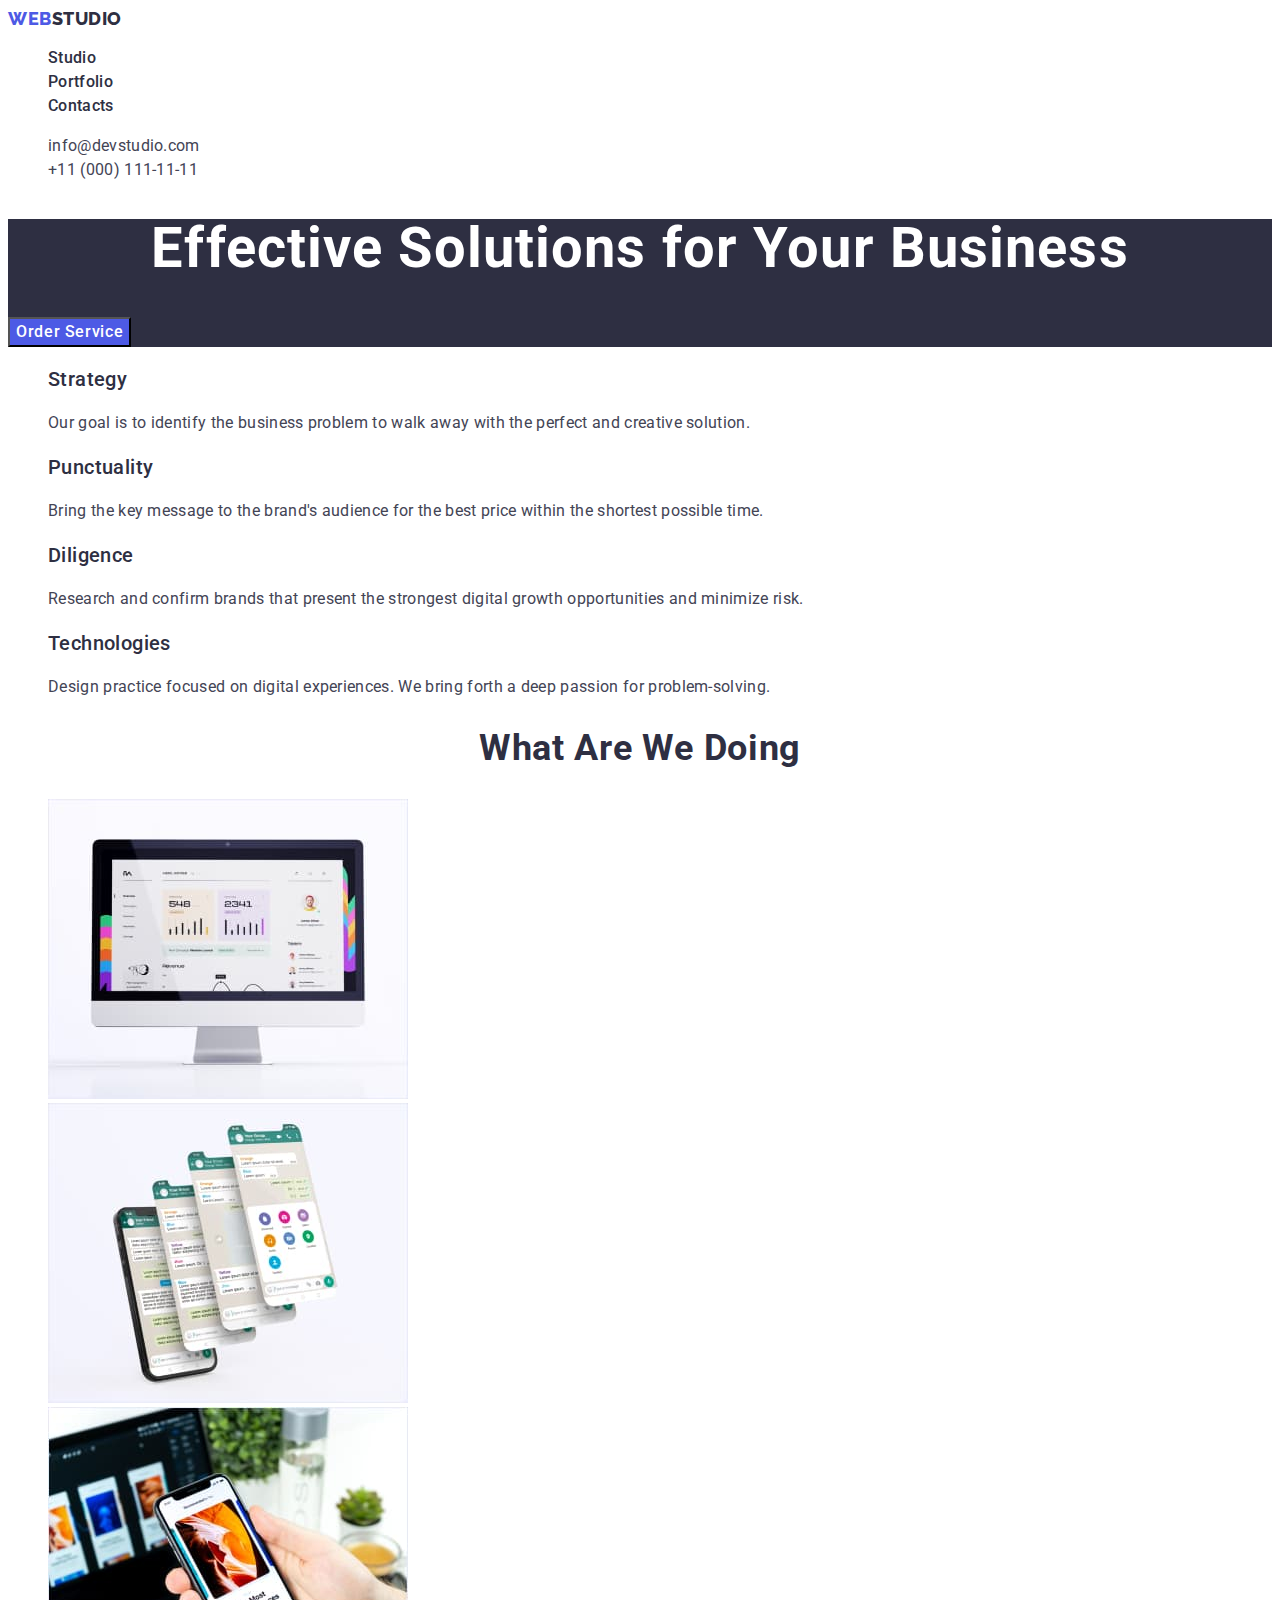
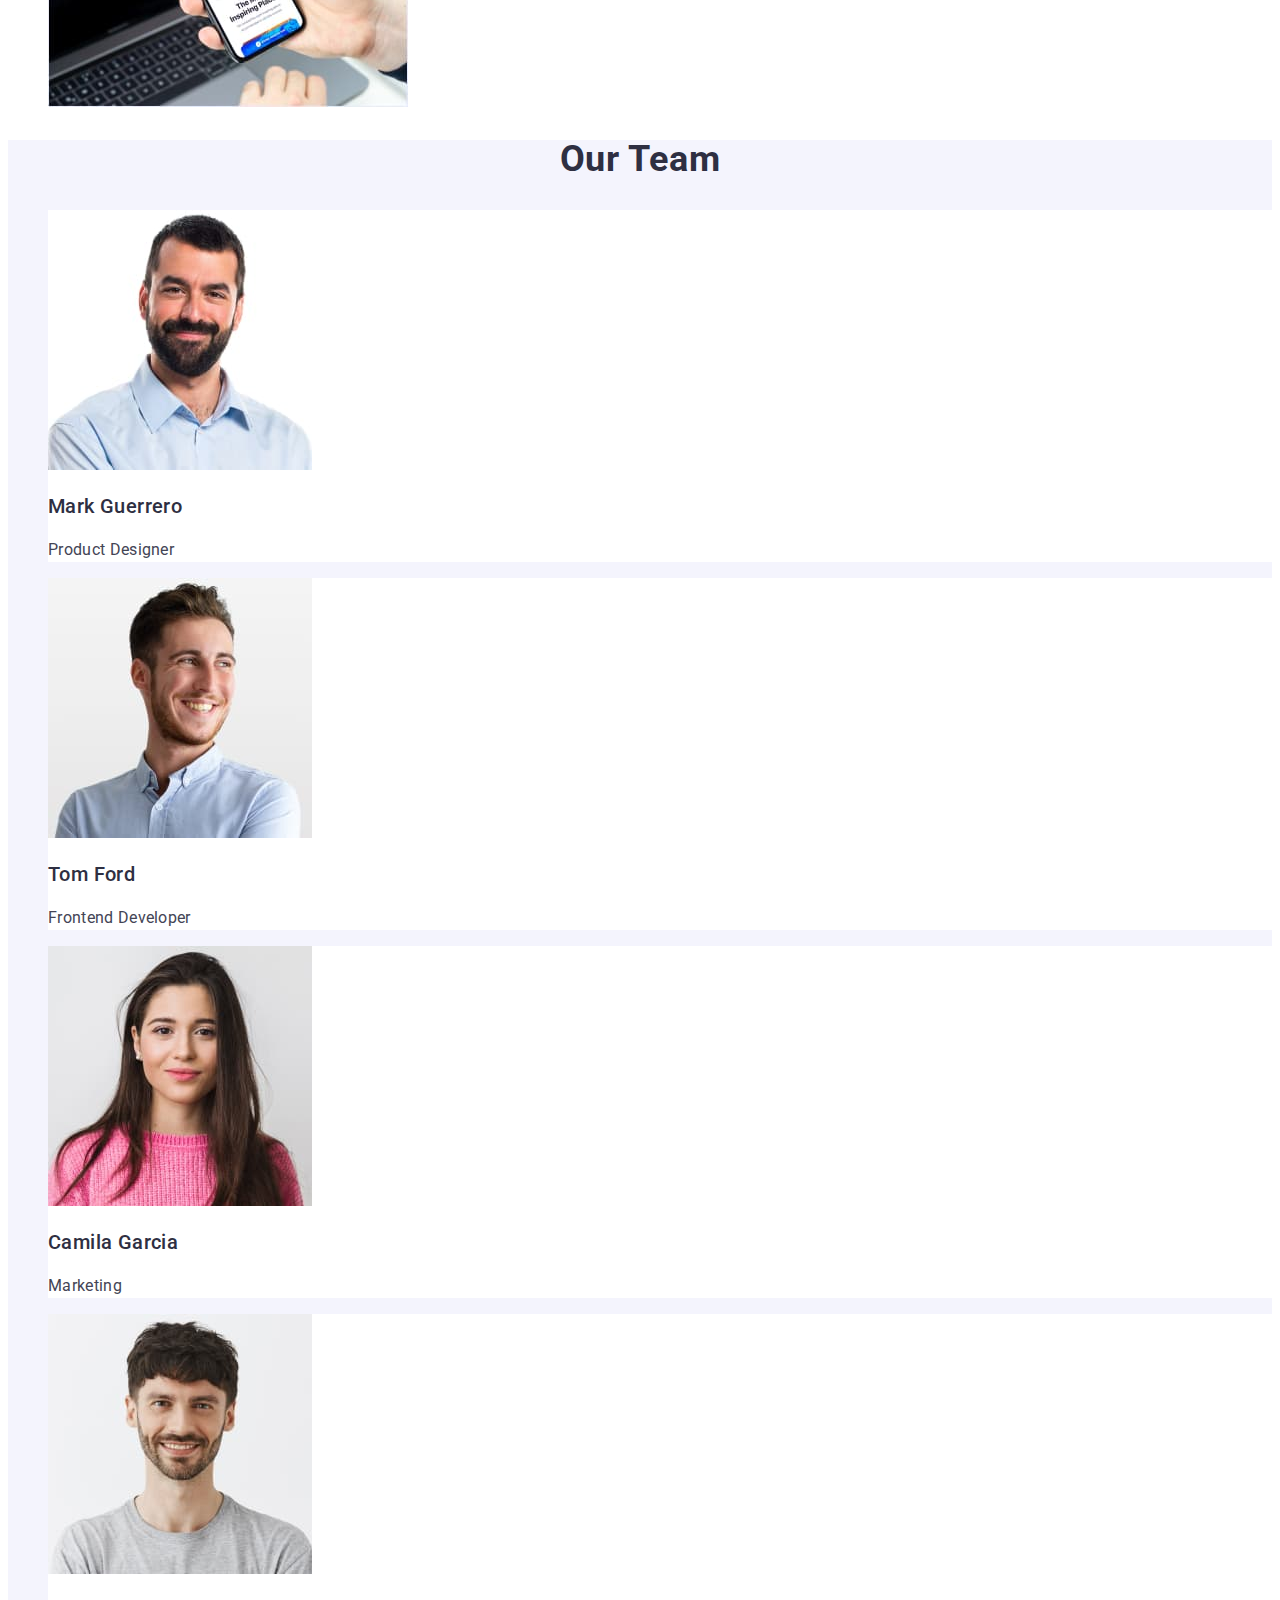
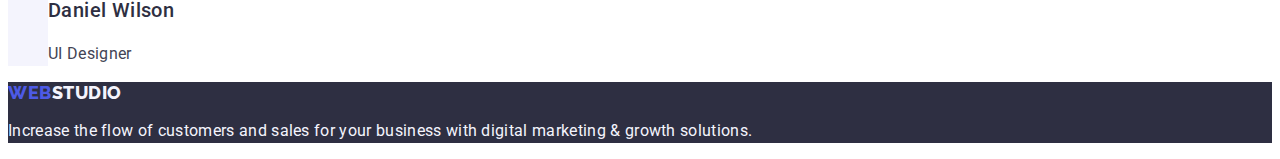
<file: index.html>
<!DOCTYPE html>
<html lang="en">
  <head>
    <meta charset="UTF-8" />
    <meta http-equiv="X-UA-Compatible" content="IE=edge" />
    <meta name="viewport" content="width=device-width, initial-scale=1.0" />
    <title>Document</title>
    <link rel="preconnect" href="https://fonts.googleapis.com" />
    <link rel="preconnect" href="https://fonts.gstatic.com" crossorigin />
    <link
      href="https://fonts.googleapis.com/css2?family=Raleway:wght@800&family=Roboto:wght@400;500;700;900&display=swap"
      rel="stylesheet"/>

    <link rel="stylesheet" href="./css/styles.css" />
  </head>
  <!-- Header -->
  <body>
    <header class="header">
      <nav class="header-navigation">
        <a class="header-logo link" href="./index.html"
          >Web<span class="span-header-logo link">Studio</span></a
        >
        <ul class="header-list list">
          <li class="header-item">
            <a class="header-link link" href="./index.html">Studio</a>
          </li>
          <li class="header-item">
            <a class="header-link link" href="./portfolio.html">Portfolio</a>
          </li>
          <li class="header-item">
            <a class="header-link link" href="">Contacts</a>
          </li>
        </ul>
      </nav>
      <address class="header-contakts">
        <ul class="list">
          <li>
            <a class="header-adress link" href="mailto:info@devstudio.com"
              >info@devstudio.com</a
            >
          </li>
          <li>
            <a class="header-adress link" href="tel:+110001111111"
              >+11 (000) 111-11-11</a
            >
          </li>
        </ul>
      </address>
    </header>
    <main>
      <!-- Hero img -->

      <section class="hero">
        <h1 class="hero-title">Effective Solutions for Your Business</h1>
        <button class="btn-title" type="button">Order Service</button>
      </section>
      <!-- Section 1 -->
      <section class="features">
        <h2 class="features" hidden>features</h2>
        <ul class="features-list list">
          <li>
            <h3 class="features-title">Strategy</h3>
            <p class="features-text">
              Our goal is to identify the business problem to walk away with the
              perfect and creative solution.
            </p>
          </li>
          <li>
            <h3 class="features-title">Punctuality</h3>
            <p class="features-text">
              Bring the key message to the brand's audience for the best price
              within the shortest possible time.
            </p>
          </li>
          <li>
            <h3 class="features-title">Diligence</h3>
            <p class="features-text">
              Research and confirm brands that present the strongest digital
              growth opportunities and minimize risk.
            </p>
          </li>
          <li>
            <h3 class="features-title">Technologies</h3>
            <p class="features-text">
              Design practice focused on digital experiences. We bring forth a
              deep passion for problem-solving.
            </p>
          </li>
        </ul>
      </section>

      <!--Section 2 -->

      <section class="work">
        <h2 class="work-title">What are we doing</h2>
        <ul class="list">
          <li>
            <img
              src="./images/img-1.jpg"
              alt="computer screen"
              width="360"
              height="300"
            />
          </li>
          <li>
            <img
              src="./images/img-2.jpg"
              alt="mobile phone"
              width="360"
              height="300"
            />
          </li>
          <li>
            <img
              src="./images/img-3.jpg"
              alt="mobile phone in hand"
              width="360"
              height="300"
            />
          </li>
        </ul>
      </section>

      <!-- Section 3 -->
      <section class="team">
        <h2 class="team-title">Our Team</h2>
        <ul class="team-list list">
          <li class="foto">
            <img
              src="./images/team-img-1.jpg"
              alt="photo of a parson"
              width="264"
              height="260"
            />
            <h3 class="team-employee">Mark Guerrero</h3>
            <p class="team-text">Product Designer</p>
          </li>
          <li class="foto">
            <img
              src="./images/team-img-2.jpg"
              alt="photo of a parson"
              width="264"
              height="260"
            />
            <h3 class="team-employee">Tom Ford</h3>
            <p class="team-text">Frontend Developer</p>
          </li>
          <li class="foto">
            <img
              src="./images/team-img-3.jpg"
              alt="photo of a parson"
              width="264"
              height="260"
            />
            <h3 class="team-employee">Camila Garcia</h3>
            <p class="team-text">Marketing</p>
          </li>
          <li class="foto">
            <img
              src="./images/team-img-4.jpg"
              alt="photo of a parson"
              width="264"
              height="260"
            />
            <h3 class="team-employee">Daniel Wilson</h3>
            <p class="team-text">UI Designer</p>
          </li>
        </ul>
      </section>
    </main>

    <!-- Footer -->

    <footer class="footer">
      <a href="./index.html" class="footer-logo link"
        >Web<span class="span-logo link">Studio</span></a
      >
      <p class="footer-text">
        Increase the flow of customers and sales for your business with digital
        marketing & growth solutions.
      </p>
    </footer>
  </body>
</html>
</file>
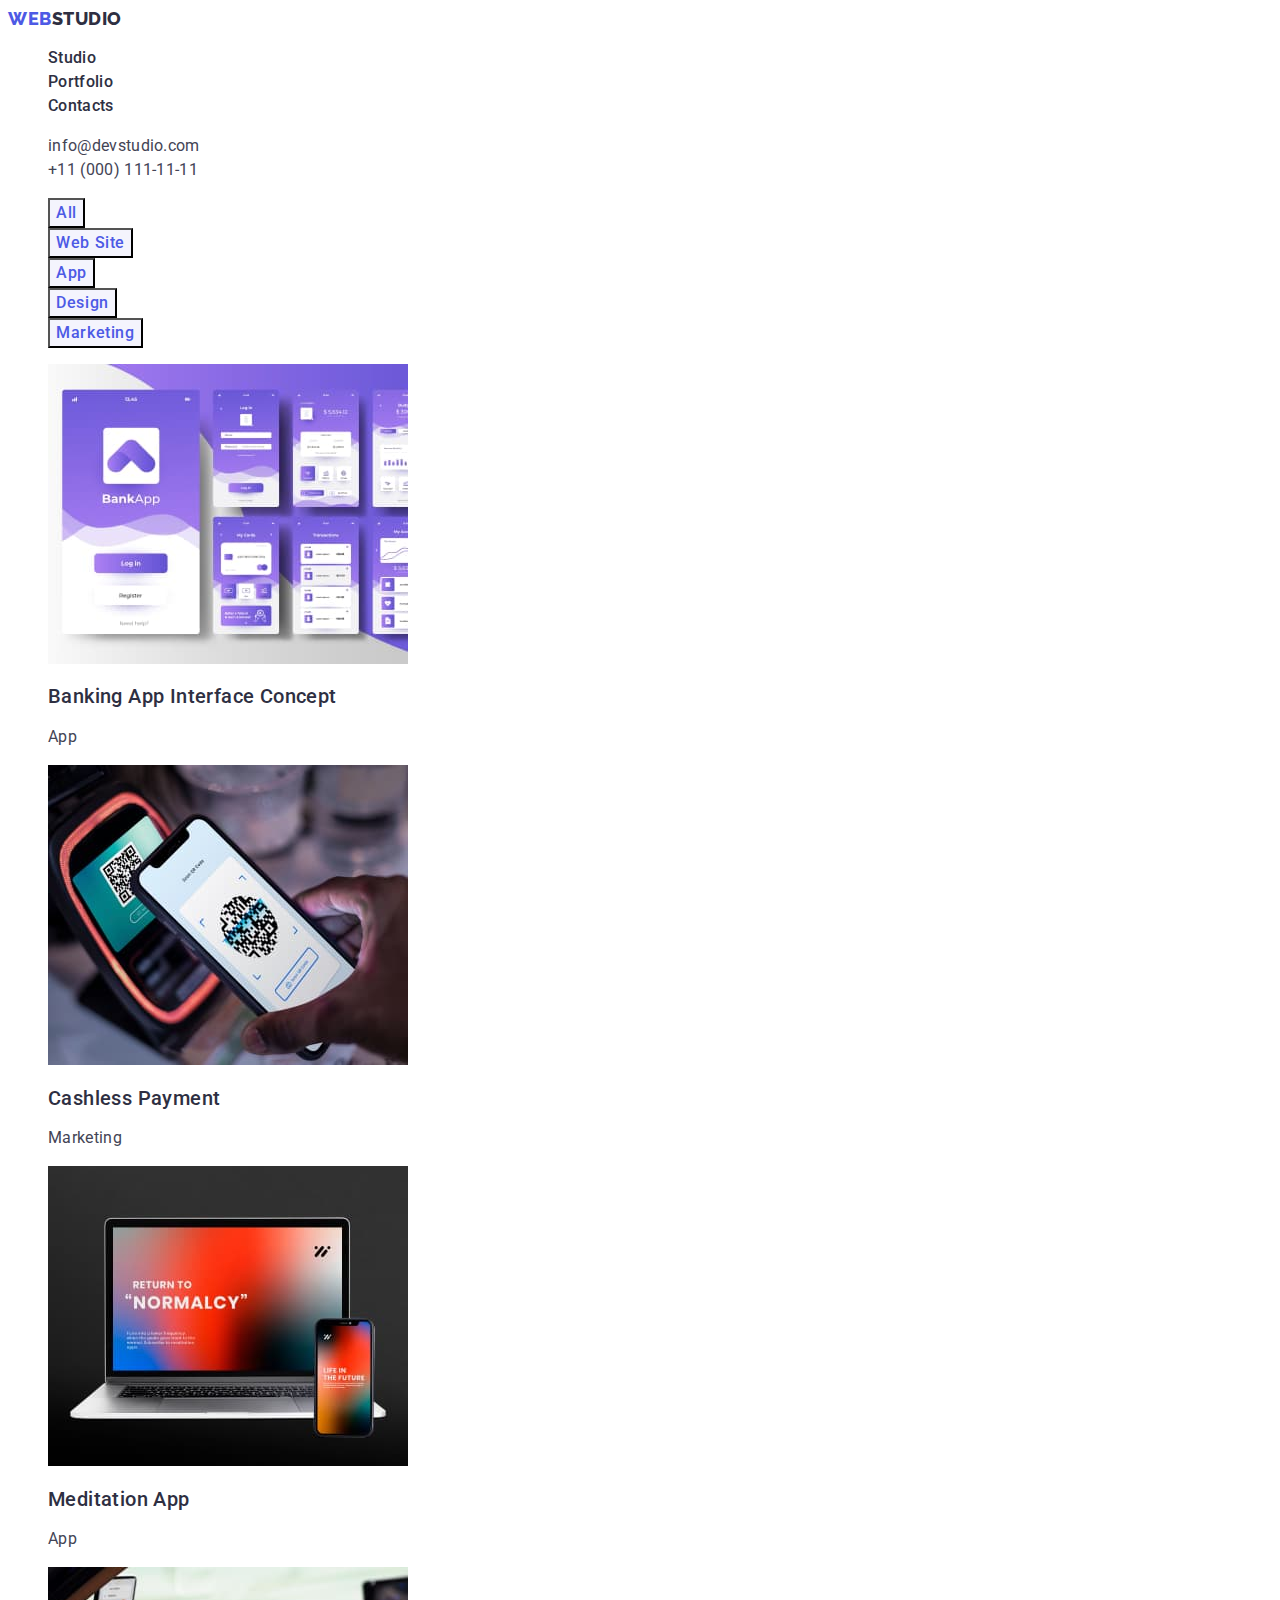
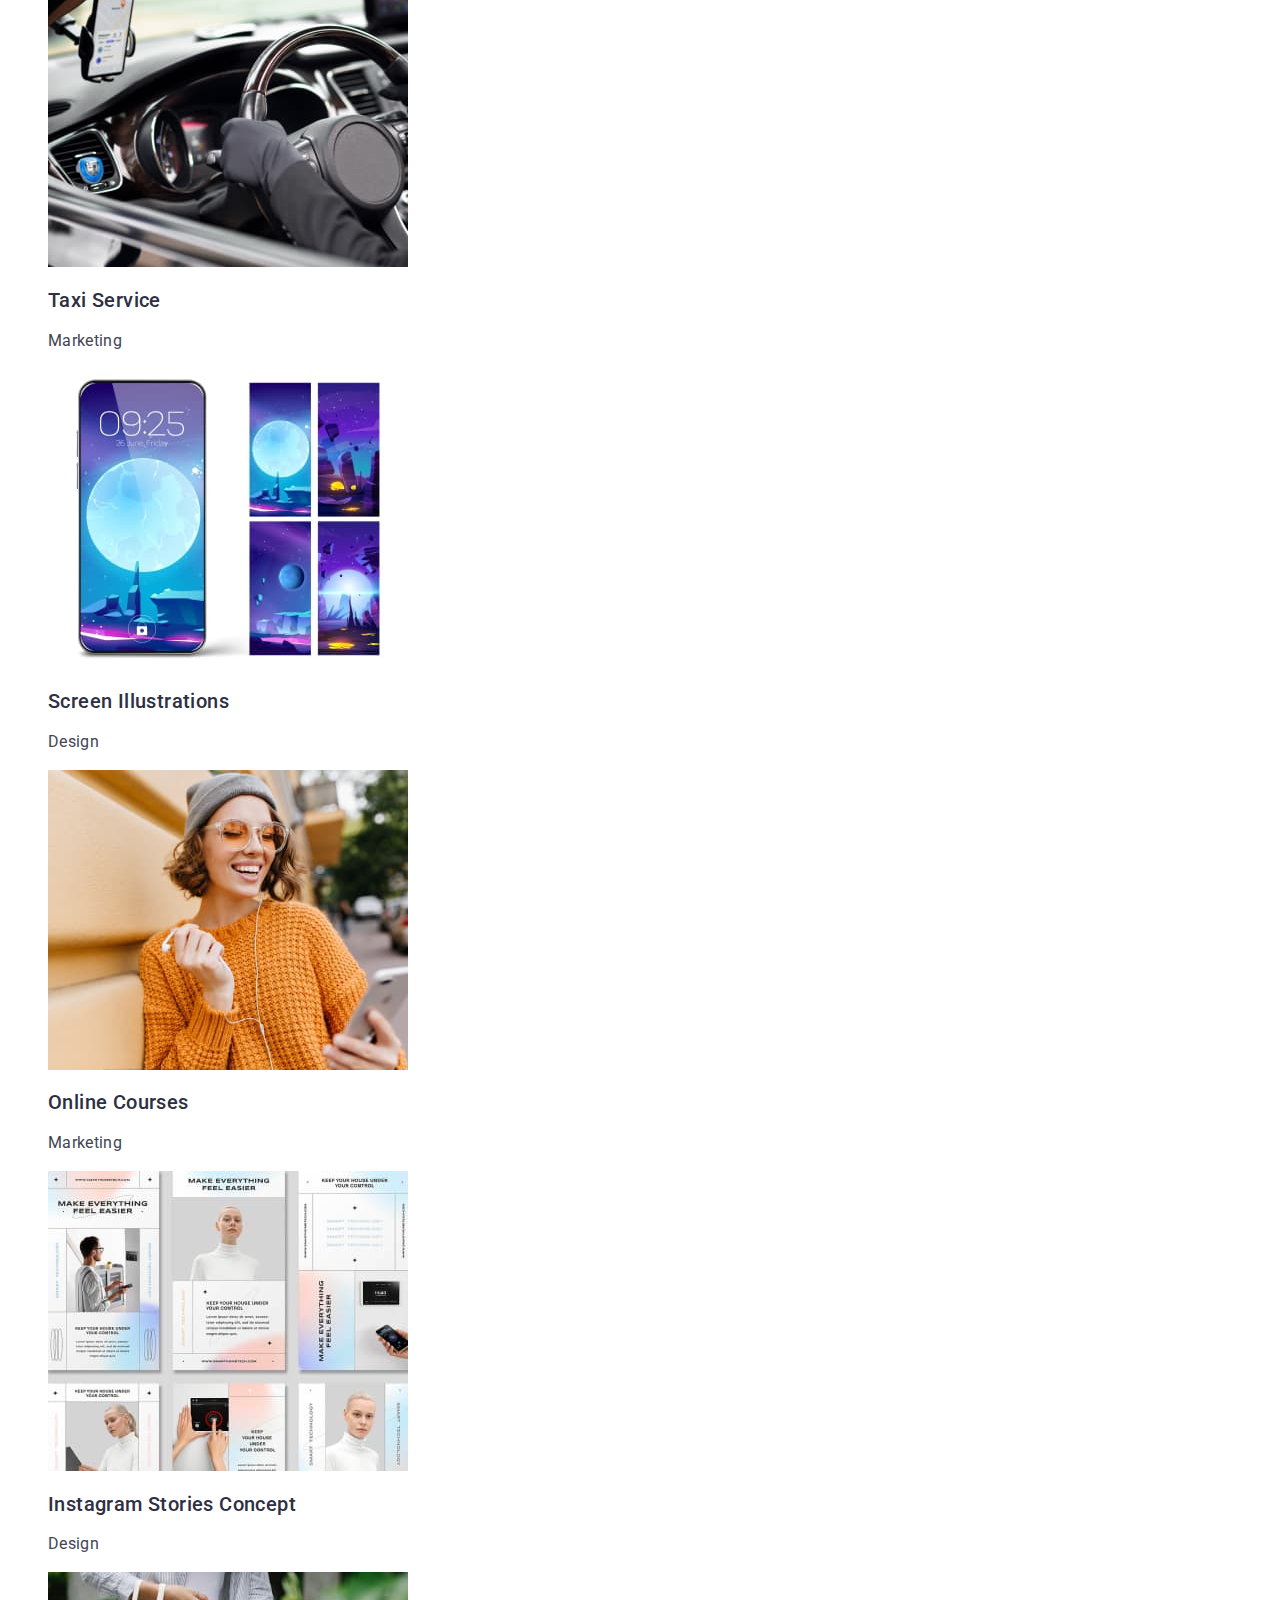
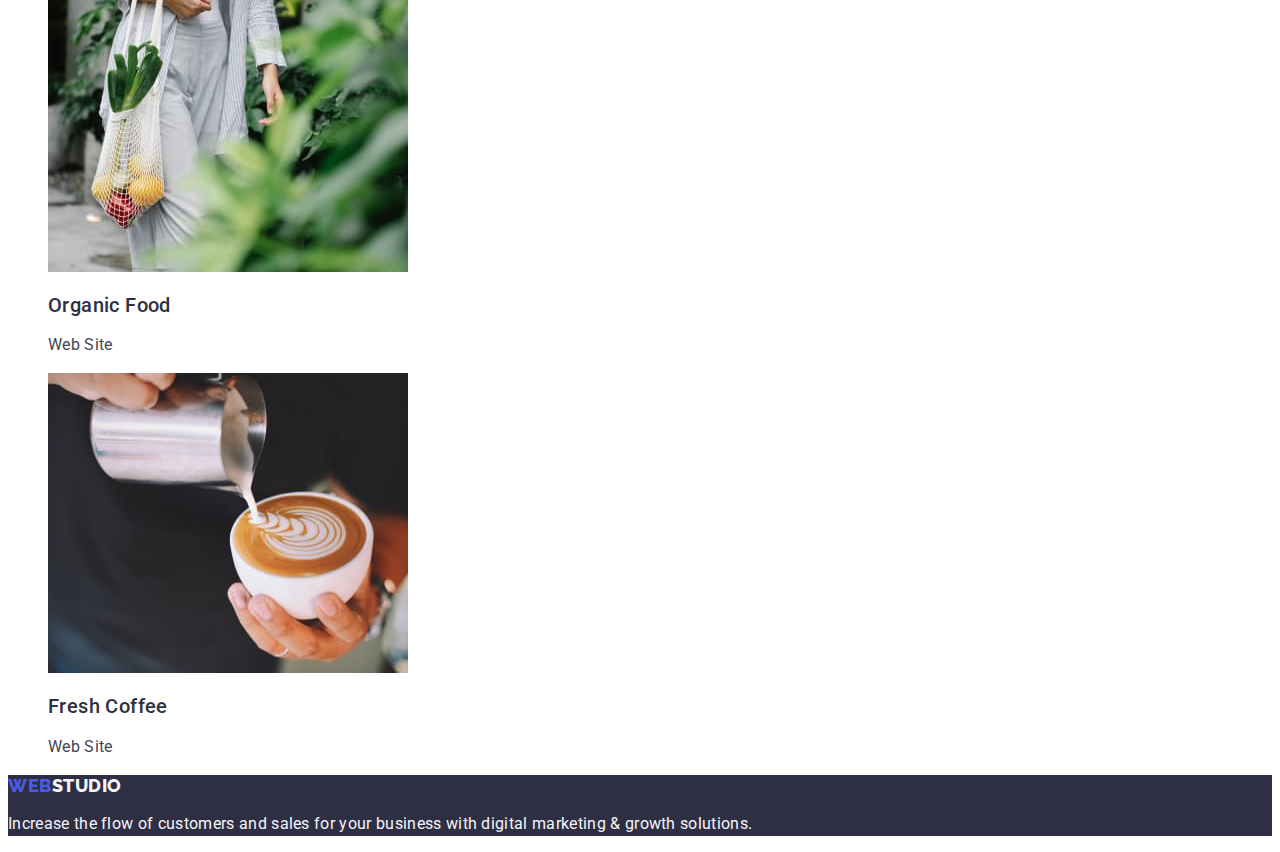
<file: portfolio.html>
<!DOCTYPE html>
<html lang="en">
  <head>
    <meta charset="UTF-8" />
    <meta http-equiv="X-UA-Compatible" content="IE=edge" />
    <meta name="viewport" content="width=device-width, initial-scale=1.0" />
    <title>Portfolio</title>
    <link rel="preconnect" href="https://fonts.googleapis.com" />
    <link rel="preconnect" href="https://fonts.gstatic.com" crossorigin />
    <link
      href="https://fonts.googleapis.com/css2?family=Raleway:wght@800&family=Roboto:wght@400;500;700;900&display=swap"
      rel="stylesheet"/>

    <link rel="stylesheet" href="./css/styles.css" />
  </head>
  <!--Header-->
  <body>
    <header class="header">
      <nav class="header-navigation">
        <a class="header-logo link" href="./index.html"
          >Web<span class="span-header-logo link">Studio</span></a
        >
        <ul class="header-list list">
          <li class="header-item">
            <a class="header-link link" href="./index.html">Studio</a>
          </li>
          <li class="header-item">
            <a class="header-link link" href="./portfolio.html">Portfolio</a>
          </li>
          <li class="header-item">
            <a class="header-link link" href="">Contacts</a>
          </li>
        </ul>
      </nav>
      <address class="header-contakts">
        <ul class="list">
          <li>
            <a class="header-adress link" href="mailto:info@devstudio.com"
              >info@devstudio.com</a>
          </li>
          <li>
            <a class="header-adress link" href="tel:+110001111111"
              >+11 (000) 111-11-11</a>
          </li>
        </ul>
      </address>
    </header>
    <main>
      <!--Section 1-->

      <section class="service">
        <h1 hidden>Service</h1>
        <ul class="service-list list">
          <li><button class="service-btn" type="button">All</button></li>
          <li><button class="service-btn" type="button">Web Site</button></li>
          <li><button class="service-btn" type="button">App</button></li>
          <li><button class="service-btn" type="button">Design</button></li>
          <li><button class="service-btn" type="button">Marketing</button></li>
        </ul>

        <ul class="list">
          <li>
            <a class="project-link link" href="">
              <img
                src="./images/img-port1.jpg"
                alt="App Banking interfase"
                width="360"
                height="300"
              />
              <h2 class="project-title">Banking App Interface Concept</h2>
              <p class="project-text">App</p>
            </a>
          </li>
          <li>
            <a class="project-link link" href="">
              <img
                src="./images/img-port-2.jpg"
                alt="QR on the phone"
                width="360"
                height="300"
              />
              <h2 class="project-title">Cashless Payment</h2>
              <p class="project-text">Marketing</p>
            </a>
          </li>
          <li>
            <a class="link" href="">
              <img
                src="./images/img-port-3.jpg"
                alt="Laptop is open"
                width="360"
                height="300"
              />
              <h2 class="project-title">Meditation App</h2>
              <p class="project-text">App</p>
            </a>
          </li>
          <li>
            <a class="project-link link" href="">
              <img
                src="./images/img-port-4.jpg"
                alt="Car steering wheel"
                width="360"
                height="300"
              />
              <h2 class="project-title">Taxi Service</h2>
              <p class="project-text">Marketing</p>
            </a>
          </li>
          <li>
            <a class="project-link link" href="">
              <img
                src="./images/img-port-5.jpg"
                alt="Screens of the phones"
                width="360"
                height="300"
              />
              <h2 class="project-title">Screen Illustrations</h2>
              <p class="project-text">Design</p>
            </a>
          </li>
          <li>
            <a class="project-link link" href="">
              <img
                src="./images/img-port-6.jpg"
                alt="Girl in headphones and
              with a phone"
                width="360"
                height="300"
              />
              <h2 class="project-title">Online Courses</h2>
              <p class="project-text">Marketing</p>
            </a>
          </li>
          <li>
            <a class="project-link link" href="">
              <img
                src="./images/img-port-7.jpg"
                alt="Instsgram stories"
                width="360"
                height="300"
              />
              <h2 class="project-title">Instagram Stories Concept</h2>
              <p class="project-text">Design</p>
            </a>
          </li>
          <li>
            <a class="project-link link" href="">
              <img
                src="./images/img-port-8.jpg"
                alt="The girl carries fruit in
              the bag"
                width="360"
                height="300"
              />
              <h2 class="project-title">Organic Food</h2>
              <p class="project-text">Web Site</p>
            </a>
          </li>
          <li>
            <a class="project-link link" href="">
              <img
                src="./images/img-port-9.jpg"
                alt="Barista pours cappuccino"
                width="360"
                height="300"
              />
              <h2 class="project-title">Fresh Coffee</h2>
              <p class="project-text">Web Site</p>
            </a>
          </li>
        </ul>
      </section>
    </main>

    <!-- Footer -->

    <footer class="footer">
      <a href="./index.html" class="footer-logo link"
        >Web<span class="span-logo link">Studio</span></a
      >
      <p class="footer-text">
        Increase the flow of customers and sales for your business with digital
        marketing & growth solutions.
      </p>
    </footer>
  </body>
</html>
</file>
<file: css/styles.css>
:root {
  --main-title-color: #ffffff;
  --second-title-color: #2e2f42;
  --main-btn-color: #ffffff;
  --text-color: #434455;
  --accent-color: #4d5ae5;
  --span-header-color: #2e2f42;
  --span-footer-color: #f4f4fd;
  --background-color: #ffffff;
}

body {
  font-family: "Roboto", Arial, sans-serif;
}
body {
  color: var(--text-color);
}
body {
  background-color: var(--background-color);
}

.list {
  list-style: none;
}

.link {
  text-decoration: none;
}

.header-contakts {
  font-style: normal;
}

/*--------------------Header-----------------*/

.header {
}

.header-navigation {
}

.header-logo {
  font-family: "Raleway", sans-serif;
  font-style: normal;
  font-weight: 800;
  font-size: 18px;
  line-height: 1.17;
  letter-spacing: 0.03em;
  text-transform: uppercase;
  color: var(--accent-color);
}

.span-header-logo {
  font-family: "Raleway", sans-serif;
  font-style: normal;
  font-weight: 800;
  font-size: 18px;
  line-height: 1.16;
  letter-spacing: 0.03em;
  color: var(--span-header-color);
}

.header-list {
}

.header-item {
}

.header-link {
  font-weight: 500;
  font-size: 16px;
  line-height: 1.5;
  letter-spacing: 0.02em;
  color: #2e2f42;
}

.header-link:hover,
.header-link:focus {
  color: #404bbf;
}

.header-adress {
  font-style: normal;
  font-weight: 400;
  font-size: 16px;
  line-height: 1.5;
  letter-spacing: 0.02em;
  color: #434455;
}

.header-adress:hover,
.header-adress:focus {
  color: #404bbf;
}

/*---------------------hero--------------------*/

.hero {
  background-color: #2e2f42;
}

.hero-title {
  font-size: 56px;
  line-height: 60px;
  line-height: 1.07;
  text-align: center;
  letter-spacing: 0.02em;
  color: var(--main-title-color);
}

.btn-title {
  font-family: "Roboto", sans-serif;
  font-style: normal;
  font-weight: 500;
  font-size: 16px;
  line-height: 1.5;
  align-items: center;
  letter-spacing: 0.04em;
  color: var(--main-btn-color);
  background-color: var(--accent-color);
}
.btn-title:hover,
.btn-title:focus {
  background-color: #404bbf;
}
.btn-title {
  cursor: pointer;
}
/*-------------------Section 1-----------------*/
.features {
  background-color: var(--background-color);
}
.features-list {
}

.features-title {
  font-weight: 500;
  font-size: 20px;
  line-height: 1.2;
  letter-spacing: 0.02em;
  color: var(--second-title-color);
}

.features-text {
  font-size: 16px;
  line-height: 1.5;
  letter-spacing: 0.02em;
  color: var(--text-color);
}

/*-------------------Section 2------------------*/

.work {
  background-color: var(--background-color);
}

.work-title {
  font-size: 36px;
  line-height: 1.11;
  text-align: center;
  letter-spacing: 0.02em;
  text-transform: capitalize;
  color: var(--second-title-color);
}

/*------------------Section3--------------------*/

.team {
  background-color: #f4f4fd;
}

.team-title {
  font-size: 36px;
  line-height: 1.11;
  text-align: center;
  letter-spacing: 0.02em;
  text-transform: capitalize;
  color: var(--second-title-color);
}

.team-list {
}
.foto {
  background-color: var(--background-color);
}

.team-employee {
  font-weight: 500;
  font-size: 20px;
  line-height: 1.2;
  letter-spacing: 0.02em;
  color: var(--second-title-color);
}

.team-text {
  font-size: 16px;
  line-height: 1.5;
  letter-spacing: 0.02em;
  color: var(--text-color);
}
/*-------------------Footer------------------*/

.footer {
  background-color: #2e2f42;
}
.footer-link {
}

.footer-logo {
  font-family: "Raleway", sans-serif;
  font-weight: 800;
  font-size: 18px;
  line-height: 1.17;
  letter-spacing: 0.03em;
  text-transform: uppercase;
  color: var(--accent-color);
}

.span-logo {
  font-family: "Raleway", sans-serif;
  font-weight: 800;
  font-size: 18px;
  line-height: 1.17;
  letter-spacing: 0.03em;
  text-transform: uppercase;
  color: var(--span-footer-color);
}
.footer-text {
  font-size: 16px;
  line-height: 1.5;
  letter-spacing: 0.02em;
  color: #f4f4fd;
}

/*----------Portfolio-------------*/
body {
  font-family: "Roboto", sans-serif;
}
body {
  color: var(--text-color);
}

.list {
  list-style: none;
}

.link {
  text-decoration: none;
}

.service {
}
.service-list {
}
.service-btn {
  font-family: "Roboto", sans-serif;
  font-weight: 500;
  font-size: 16px;
  line-height: 1.5;
  align-items: center;
  text-align: center;
  letter-spacing: 0.04em;
  color: var(--accent-color);
  background-color: #f4f4fd;
}
.service-btn:hover,
.service-btn:focus {
  color: #ffffff;
  background-color: #404bbf;
}
.service-btn {
  cursor: pointer;
}
/*--------------Section 2---------------*/

.project {
}

.project-link {
}

.project-title {
  font-weight: 500;
  font-size: 20px;
  line-height: 1.2;
  letter-spacing: 0.02em;
  color: var(--second-title-color);
}

.project-text {
  font-size: 16px;
  line-height: 1.5;
  letter-spacing: 0.02em;
  color: var(--text-color);
}
</file>
